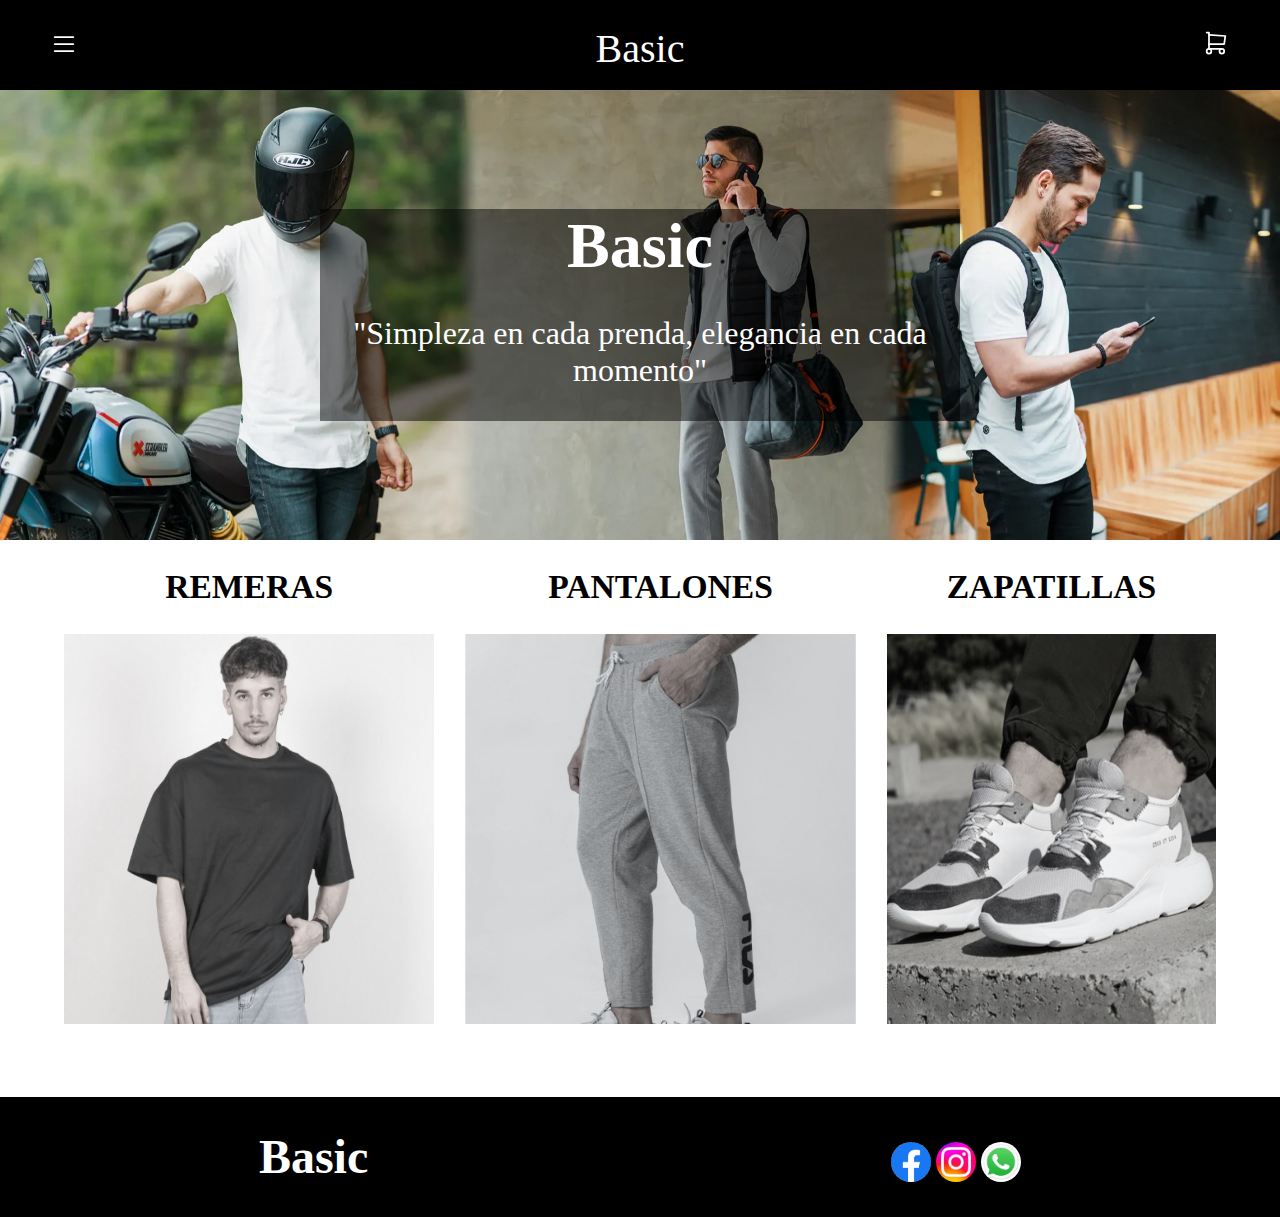
<file: index.html>
<!DOCTYPE html>
<html lang="en">
<head>
    <meta charset="UTF-8">
    <meta http-equiv="X-UA-Compatible" content="IE=edge">
    <meta name="viewport" content="width=device-width, initial-scale=1.0">
    <title>Basic</title>
    <link rel="stylesheet" href="Estilos.css">
</head>
<body>
    <header>
        <div class="Barra">
            <Div class="buscador"> 
                <nav>
                    <A href="">
                        <svg xmlns="http://www.w3.org/2000/svg" class="icon icon-tabler icon-tabler-menu-2" width="28" height="28" viewBox="0 0 24 24" stroke-width="1.5" stroke="#ffffff" fill="none" stroke-linecap="round" stroke-linejoin="round">
                            <path stroke="none" d="M0 0h24v24H0z" fill="none"/>
                            <path d="M4 6l16 0" />
                            <path d="M4 12l16 0" />
                            <path d="M4 18l16 0" />
                          </svg>

                    </A>
                </nav>

            </Div>
            <div class="titulo">
                <a href="">Basic</a>
            </div>
            <div class="Carrito">
                <a href=""><svg xmlns="http://www.w3.org/2000/svg" class="icon icon-tabler icon-tabler-shopping-cart" width="28" height="28" viewBox="0 0 24 24" stroke-width="1.5" stroke="#ffffff" fill="none" stroke-linecap="round" stroke-linejoin="round">
                    <path stroke="none" d="M0 0h24v24H0z" fill="none"/>
                    <path d="M6 19m-2 0a2 2 0 1 0 4 0a2 2 0 1 0 -4 0" />
                    <path d="M17 19m-2 0a2 2 0 1 0 4 0a2 2 0 1 0 -4 0" />
                    <path d="M17 17h-11v-14h-2" />
                    <path d="M6 5l14 1l-1 7h-13" />
                  </svg>
                </a>
            </div>
        </div>
        <Div class="imagen">
            <DIV class="tx">
            <h1>Basic</h1>
            <p>  "Simpleza en cada prenda, elegancia en cada momento"  </p>
            </DIV>

        </Div>
    </header>
    <main class="catalogo">

        
        <section class="ropa"> 

            <div class="ropa1">

                <DIv class="ropa2">
                    <a href=""><h2>REMERAS</h2></a>                    
                    <a href=""><img src="Imagenes\whatsapp_image_2023-01-13_at_10.03.38.jpeg"></a>

                </div>

                <div class="ropa3">
                    <a href=""><h2>PANTALONES</h2></a>                    
                    <a href=""><img src="Imagenes\pantalon-fila-basics-hombre-life-gris-melange-875844.jpg"></a>


                </div>

                <div class="ropa4">
                    <a href=""><h2>ZAPATILLAS</h2></a>                   
                    <a href=""><img src="Imagenes\zapatilla-roy-gris-mmartinez-marco-polo-1.jpg"></a>

                </div>
            </div>
        
        </section>


    </main>
    <footer class="pie">
        <div class="pe">
                <h1>Basic</h1>
            <div class="redes">
                <img src="Imagenes\facebook.png" alt="">
                <img src="Imagenes\instagram.jpg" alt="">
                <img src="Imagenes\whatsapp.jpg" alt="">
            </div>
        </div>
    </footer>
</body>
</html>
</file>
<file: Estilos.css>
body{
    margin: 0%;
    font-family:'Times New Roman', Times, serif;
    background-color: rgb(255, 255, 255);

}
.Barra{
    color: white;
    width: 100%;
    background-color: rgb(0, 0, 0);   
    display: flex;
    justify-content: space-between;
    height: 90px;
    box-shadow: 0px 3px rgba(0, 0, 0, .3);
}

.buscador a{
    margin: 0 50px;
    text-decoration: none;
    color: rgb(255, 255, 255);
    padding-top: 30px;
    display:inline-block;
}
.titulo a{
    color: white;
    text-decoration: none;
    padding-top: 25px;
    display:inline-block;
    font-size:40px
}
.Carrito{
    margin: 0 50px;
    justify-content: space-evenly;
    color: rgb(255, 255, 255);
    padding-top: 29px;
    display:inline-block;
}

.catalogo section{

    width: 90%;
    margin-left: 5%;
    text-align: center;
}
.tx h1{

    margin: 0;
}
.tx{
    background-color: rgba(0, 0, 0, .5);
    color: white;
    position:absolute;
    text-align: center;
    top: 35%;
    left: 50%;
    font-size:200%;
    transform: translate(-50%, -50%);
}
.imagen{
    background: url('imagen.png');

    width: 100%;
    height: 450px;
    background-position: 1, center;
    display: block;
    background-size: cover;


}
.catalogo section h2{
    font-size: 70%;
     text-decoration: none;
}
.ropa1{
    width: 100%;
    width: auto;
    display: flex;
    justify-content: space-between;
    flex: 1; 
}
.ropa1 img{    
    width: 100%;
    height: 70%;

    filter: grayscale(80%);
}
.ropa1 a{
    font-size: 300%;
    text-decoration: none;
    color: black;
}

.ropa1 a :hover {
    filter: grayscale(0%);

}
footer{
    background-color: black;
    box-sizing: border-box;
}
.pe{
    color: white;
    display: flex;
    justify-content: space-around;
    align-items: center;

}
.pe h1{
    font-size: 300%;
}

.redes{
    padding-top: 10px;
    display: flex;

}

.redes img{
    width: 40PX;
    border-radius: 20px;
    height: 40PX;  
    margin-left: 5px;  
}
</file>
